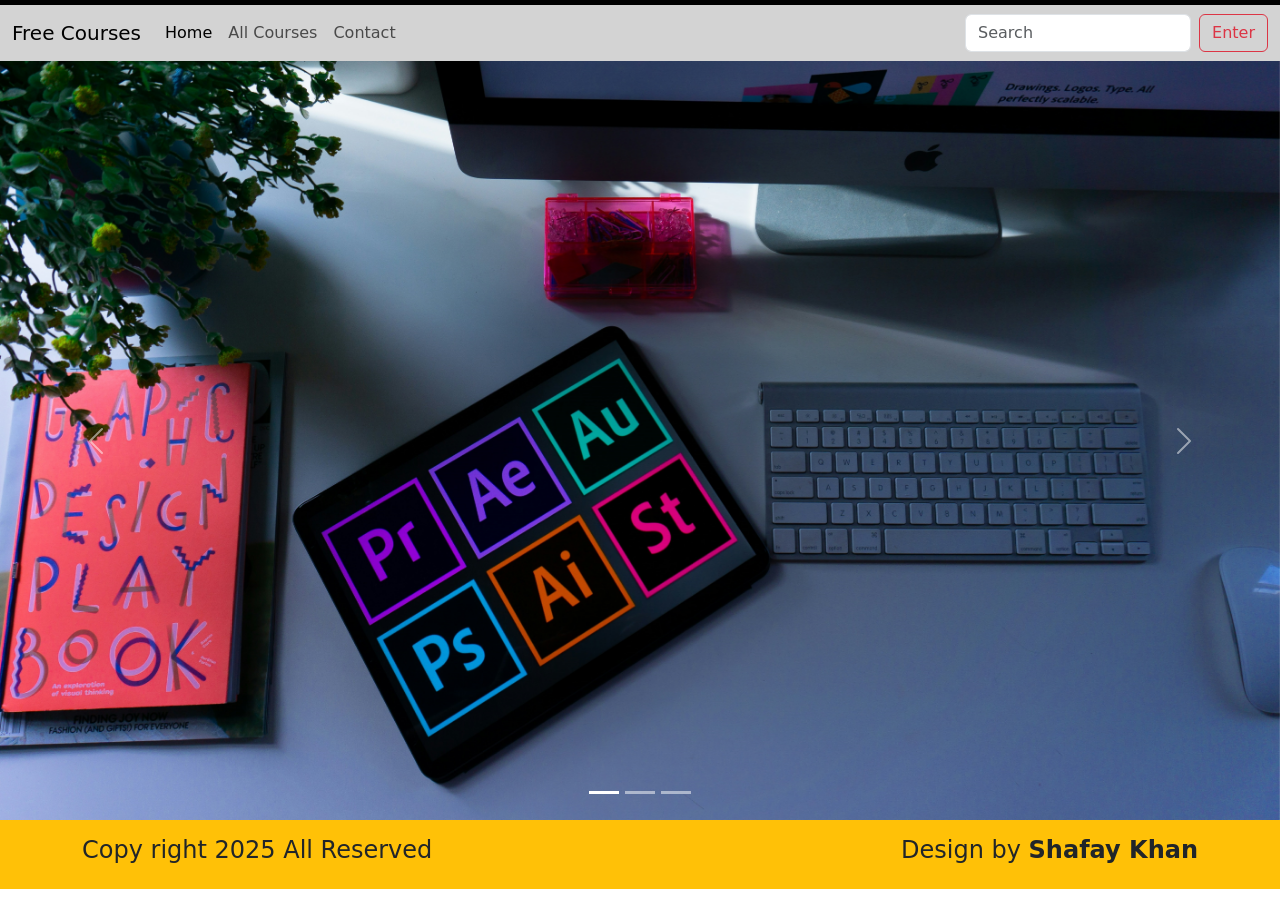
<file: landing file/index.html>
<!DOCTYPE html>
<html lang="en">
<head>
    <meta charset="UTF-8">
    <meta name="viewport" content="width=device-width, initial-scale=1.0">
    <title>Document</title>
    <link rel="stylesheet" href="./style.css">
    <link href="https://cdn.jsdelivr.net/npm/bootstrap@5.3.8/dist/css/bootstrap.min.css" rel="stylesheet" integrity="sha384-sRIl4kxILFvY47J16cr9ZwB07vP4J8+LH7qKQnuqkuIAvNWLzeN8tE5YBujZqJLB" crossorigin="anonymous">
</head>
<body>
    
<nav class="navbar navbar-expand-lg navbar-light">
  <div class="container-fluid">
    <a class="navbar-brand" href="./index.html">Free Courses</a>
    <button class="navbar-toggler" type="button" data-bs-toggle="collapse" data-bs-target="#navbarSupportedContent" aria-controls="navbarSupportedContent" aria-expanded="false" aria-label="Toggle navigation">
      <span class="navbar-toggler-icon"></span>
    </button>
    <div class="collapse navbar-collapse" id="navbarSupportedContent">
      <ul class="navbar-nav me-auto mb-2 mb-lg-0">
        <li class="nav-item">
          <a class="nav-link active " aria-current="page" href="./index.html">Home</a>
        </li>
        <li class="nav-item">
          <a class="nav-link" aria-current="page" href="./allcourses.html">All Courses</a>
        </li>
        <li class="nav-item">
          <a class="nav-link" aria-current="page" href="./contact.html">Contact</a>
        </li>
      </ul>
      <form class="d-flex" role="search">
        <input class="form-control me-2" type="search" placeholder="Search" aria-label="Search"/>
        <button class="btn btn-outline-danger" type="submit">Enter</button>
      </form>
    </div>
  </div>
</nav>






<!-- ===============================
===============================
=============================== -->




<div id="carouselExampleIndicators" class="carousel slide" data-bs-ride="carousel">
  <div class="carousel-indicators">
    <button type="button" data-bs-target="#carouselExampleIndicators" data-bs-slide-to="0" class="active" aria-current="true" aria-label="Slide 1"></button>
    <button type="button" data-bs-target="#carouselExampleIndicators" data-bs-slide-to="1" aria-label="Slide 2"></button>
    <button type="button" data-bs-target="#carouselExampleIndicators" data-bs-slide-to="2" aria-label="Slide 3"></button>
  </div>
  <div class="carousel-inner">
    <div class="carousel-item active">
      <img src="./asset/graphic.jpg" class="d-block w-100" alt="bg">
    </div>
    <div class="carousel-item">
      <img src="./asset/marketing.jpg" class="d-block w-100" alt="bg">
    </div>
    <div class="carousel-item">
      <img src="./asset/web designing.jpg" class="d-block w-100" alt="bg">
    </div>
  </div>
  <button class="carousel-control-prev" type="button" data-bs-target="#carouselExampleIndicators" data-bs-slide="prev">
    <span class="carousel-control-prev-icon" aria-hidden="true"></span>
    <span class="visually-hidden">Previous</span>
  </button>
  <button class="carousel-control-next" type="button" data-bs-target="#carouselExampleIndicators" data-bs-slide="next">
    <span class="carousel-control-next-icon" aria-hidden="true"></span>
    <span class="visually-hidden">Next</span>
  </button>
</div>



<!-- ===============================
===============================
=============================== -->






<div class="footer bg-warning p-3">
  <div class="container d-flex justify-content-between">
    <div class="footer-left">
      <h4>Copy right 2025 All Reserved</h4>
    </div>
    <div class="footer-right">
      <h4>Design by <b>Shafay Khan </b></h4>
  </div>
</div>




<!-- ============================================================ -->





</body>
<script src="https://cdn.jsdelivr.net/npm/bootstrap@5.3.8/dist/js/bootstrap.bundle.min.js" integrity="sha384-FKyoEForCGlyvwx9Hj09JcYn3nv7wiPVlz7YYwJrWVcXK/BmnVDxM+D2scQbITxI" crossorigin="anonymous"></script>
</html>
</file>
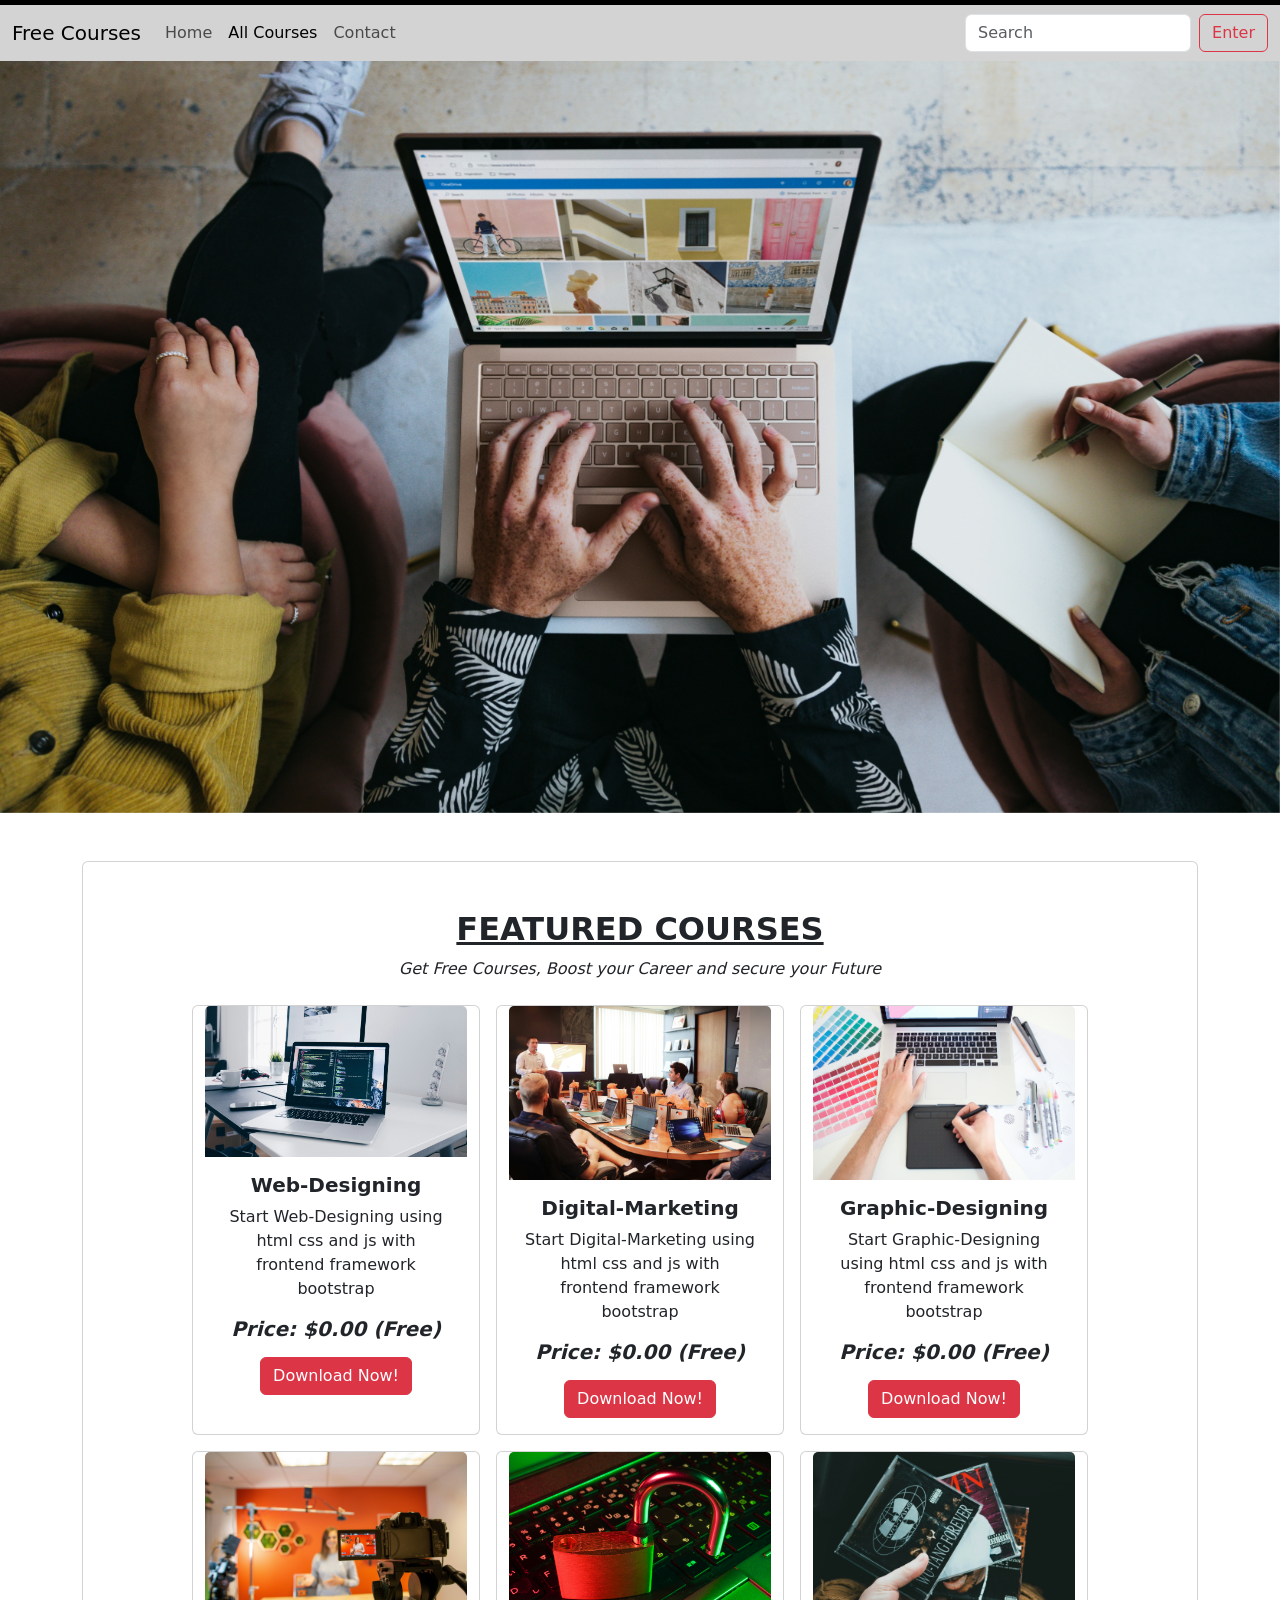
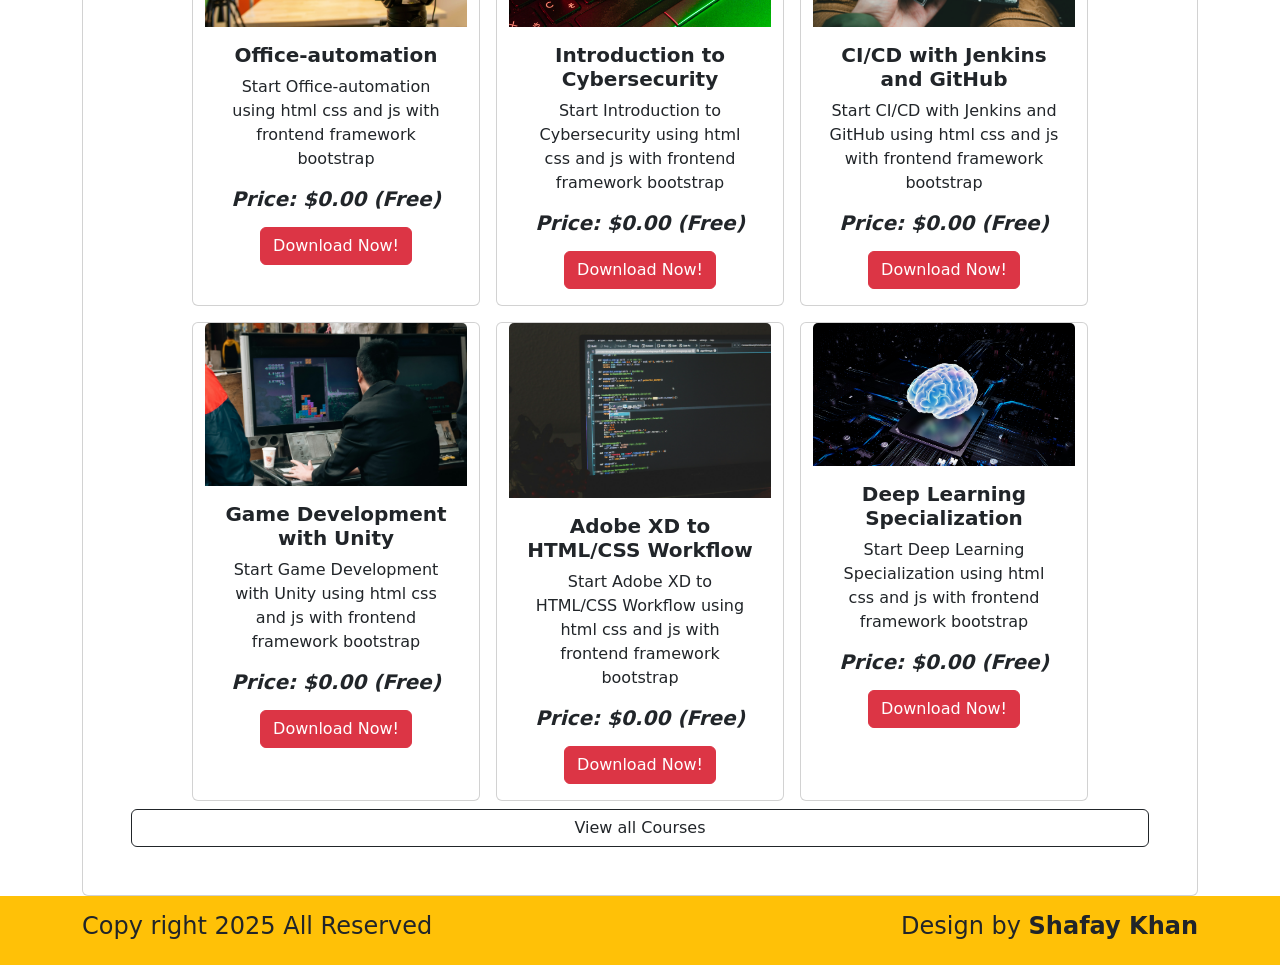
<file: landing file/allcourses.html>
<!DOCTYPE html>
<html lang="en">
<head>
    <meta charset="UTF-8">
    <meta name="viewport" content="width=device-width, initial-scale=1.0">
    <title>Document</title>
    <link rel="stylesheet" href="./style.css">
    <link href="https://cdn.jsdelivr.net/npm/bootstrap@5.3.8/dist/css/bootstrap.min.css" rel="stylesheet" integrity="sha384-sRIl4kxILFvY47J16cr9ZwB07vP4J8+LH7qKQnuqkuIAvNWLzeN8tE5YBujZqJLB" crossorigin="anonymous">
</head>
<body>
    
<nav class="navbar navbar-expand-lg navbar-light">
  <div class="container-fluid">
    <a class="navbar-brand" href="./index.html">Free Courses</a>
    <button class="navbar-toggler" type="button" data-bs-toggle="collapse" data-bs-target="#navbarSupportedContent" aria-controls="navbarSupportedContent" aria-expanded="false" aria-label="Toggle navigation">
      <span class="navbar-toggler-icon"></span>
    </button>
    <div class="collapse navbar-collapse" id="navbarSupportedContent">
      <ul class="navbar-nav me-auto mb-2 mb-lg-0">
        <li class="nav-item">
          <a class="nav-link " aria-current="page" href="./index.html">Home</a>
        </li>
        <li class="nav-item">
          <a class="nav-link active" aria-current="page" href="./allcourses.html">All Courses</a>
        </li>
        <li class="nav-item">
          <a class="nav-link " aria-current="page" href="./contact.html">Contact</a>
        </li>
      </ul>
      <form class="d-flex" role="search">
        <input class="form-control me-2" type="search" placeholder="Search" aria-label="Search"/>
        <button class="btn btn-outline-danger" type="submit">Enter</button>
      </form>
    </div>
  </div>
</nav>






<!-- ===============================
===============================
=============================== -->



<div id="carouselExampleSlidesOnly" class="carousel slide" data-bs-ride="carousel">
  <div class="carousel-inner">
    <div class="carousel-item active">
      <img src="./asset/marketing.jpg" class="d-block w-100" alt="courses image">
    </div>
</div>



<!-- ===============================
===============================
=============================== -->




<div class="container">
  <div class="content">
    <div class="card p-5 text-center mt-5">
      <h2><b><u>FEATURED COURSES</u></b></h2>
      <p><i>Get Free Courses, Boost your Career and secure your Future</i></p>




      <div class="all-courses row justify-content-center">

        <div class="card m-2" style="width: 18rem;">
          <img src="asset/web designing.jpg" class="card-img-top" alt="...">
          <div class="card-body">
            <h5 class="card-title"><b>Web-Designing</b></h5>
            <p class="card-text">Start Web-Designing using html css and js with frontend framework bootstrap</p>
            <h5 class="card-title"><b><i>Price: $0.00 (Free)</i></b></h5>
            <a href="#" class="btn btn-danger mt-2">Download Now!</a>
          </div>
        </div>



        <div class="card m-2" style="width: 18rem;">
          <img src="asset/Digital-Marketing.jpg" class="card-img-top" alt="...">
          <div class="card-body">
            <h5 class="card-title"><b>Digital-Marketing</b></h5>
            <p class="card-text">Start Digital-Marketing using html css and js with frontend framework bootstrap</p>
            <h5 class="card-title"><b><i>Price: $0.00 (Free)</i></b></h5>
            <a href="#" class="btn btn-danger mt-2">Download Now!</a>
          </div>
        </div>



        <div class="card m-2" style="width: 18rem;">
          <img src="asset/Graphic-Designing.jpg" class="card-img-top" alt="...">
          <div class="card-body">
            <h5 class="card-title"><b>Graphic-Designing</b></h5>
            <p class="card-text">Start Graphic-Designing using html css and js with frontend framework bootstrap</p>
            <h5 class="card-title"><b><i>Price: $0.00 (Free)</i></b></h5>
            <a href="#" class="btn btn-danger mt-2">Download Now!</a>
          </div>
        </div>
      </div>


      <div class="all-courses row justify-content-center">

        <div class="card m-2" style="width: 18rem;">
          <img src="asset/Office-automation.jpg" class="card-img-top" alt="...">
          <div class="card-body">
            <h5 class="card-title"><b>Office-automation</b></h5>
            <p class="card-text">Start Office-automation using html css and js with frontend framework bootstrap</p>
            <h5 class="card-title"><b><i>Price: $0.00 (Free)</i></b></h5>
            <a href="#" class="btn btn-danger mt-2">Download Now!</a>
          </div>
        </div>



        <div class="card m-2" style="width: 18rem;">
          <img src="asset/Introduction to Cybersecurity.jpg" class="card-img-top" alt="...">
          <div class="card-body">
            <h5 class="card-title"><b>Introduction to Cybersecurity</b></h5>
            <p class="card-text">Start Introduction to Cybersecurity using html css and js with frontend framework bootstrap</p>
            <h5 class="card-title"><b><i>Price: $0.00 (Free)</i></b></h5>
            <a href="#" class="btn btn-danger mt-2">Download Now!</a>
          </div>
        </div>



        <div class="card m-2" style="width: 18rem;">
          <img src="asset/CICD with Jenkins and GitHub.jpg" class="card-img-top" alt="...">
          <div class="card-body">
            <h5 class="card-title"><b>CI/CD with Jenkins and GitHub</b></h5>
            <p class="card-text">Start CI/CD with Jenkins and GitHub using html css and js with frontend framework bootstrap</p>
            <h5 class="card-title"><b><i>Price: $0.00 (Free)</i></b></h5>
            <a href="#" class="btn btn-danger mt-2">Download Now!</a>
          </div>
        </div>
      </div>


      <div class="all-courses row justify-content-center">

        <div class="card m-2" style="width: 18rem;">
          <img src="asset/Game Development with Unity - Copy.jpg" class="card-img-top" alt="...">
          <div class="card-body">
            <h5 class="card-title"><b>Game Development with Unity</b></h5>
            <p class="card-text">Start Game Development with Unity using html css and js with frontend framework bootstrap</p>
            <h5 class="card-title"><b><i>Price: $0.00 (Free)</i></b></h5>
            <a href="#" class="btn btn-danger mt-2">Download Now!</a>
          </div>
        </div>



        <div class="card m-2" style="width: 18rem;">
          <img src="asset/Adobe XD to HTMLCSS Workflow.jpg" class="card-img-top" alt="...">
          <div class="card-body">
            <h5 class="card-title"><b>Adobe XD to HTML/CSS Workflow</b></h5>
            <p class="card-text">Start Adobe XD to HTML/CSS Workflow using html css and js with frontend framework bootstrap</p>
            <h5 class="card-title"><b><i>Price: $0.00 (Free)</i></b></h5>
            <a href="#" class="btn btn-danger mt-2">Download Now!</a>
          </div>
        </div>



        <div class="card m-2" style="width: 18rem;">
          <img src="asset/Deep Learning Specialization.jpg" class="card-img-top" alt="...">
          <div class="card-body">
            <h5 class="card-title"><b>Deep Learning Specialization</b></h5>
            <p class="card-text">Start Deep Learning Specialization using html css and js with frontend framework bootstrap</p>
            <h5 class="card-title"><b><i>Price: $0.00 (Free)</i></b></h5>
            <a href="#" class="btn btn-danger mt-2">Download Now!</a>
          </div>
        </div>
      </div>





      <a href="" class="btn btn-outline-dark">View all Courses</a>
    </div>
  </div>
</div>


<!-- ================================== -->



<div class="footer bg-warning p-3">
  <div class="container d-flex justify-content-between">
    <div class="footer-left">
      <h4>Copy right 2025 All Reserved</h4>
    </div>
    <div class="footer-right">
      <h4>Design by <b>Shafay Khan </b></h4>
  </div>
</div>


<!-- =================================== -->



</body>
<script src="https://cdn.jsdelivr.net/npm/bootstrap@5.3.8/dist/js/bootstrap.bundle.min.js" integrity="sha384-FKyoEForCGlyvwx9Hj09JcYn3nv7wiPVlz7YYwJrWVcXK/BmnVDxM+D2scQbITxI" crossorigin="anonymous"></script>
</html>
</file>
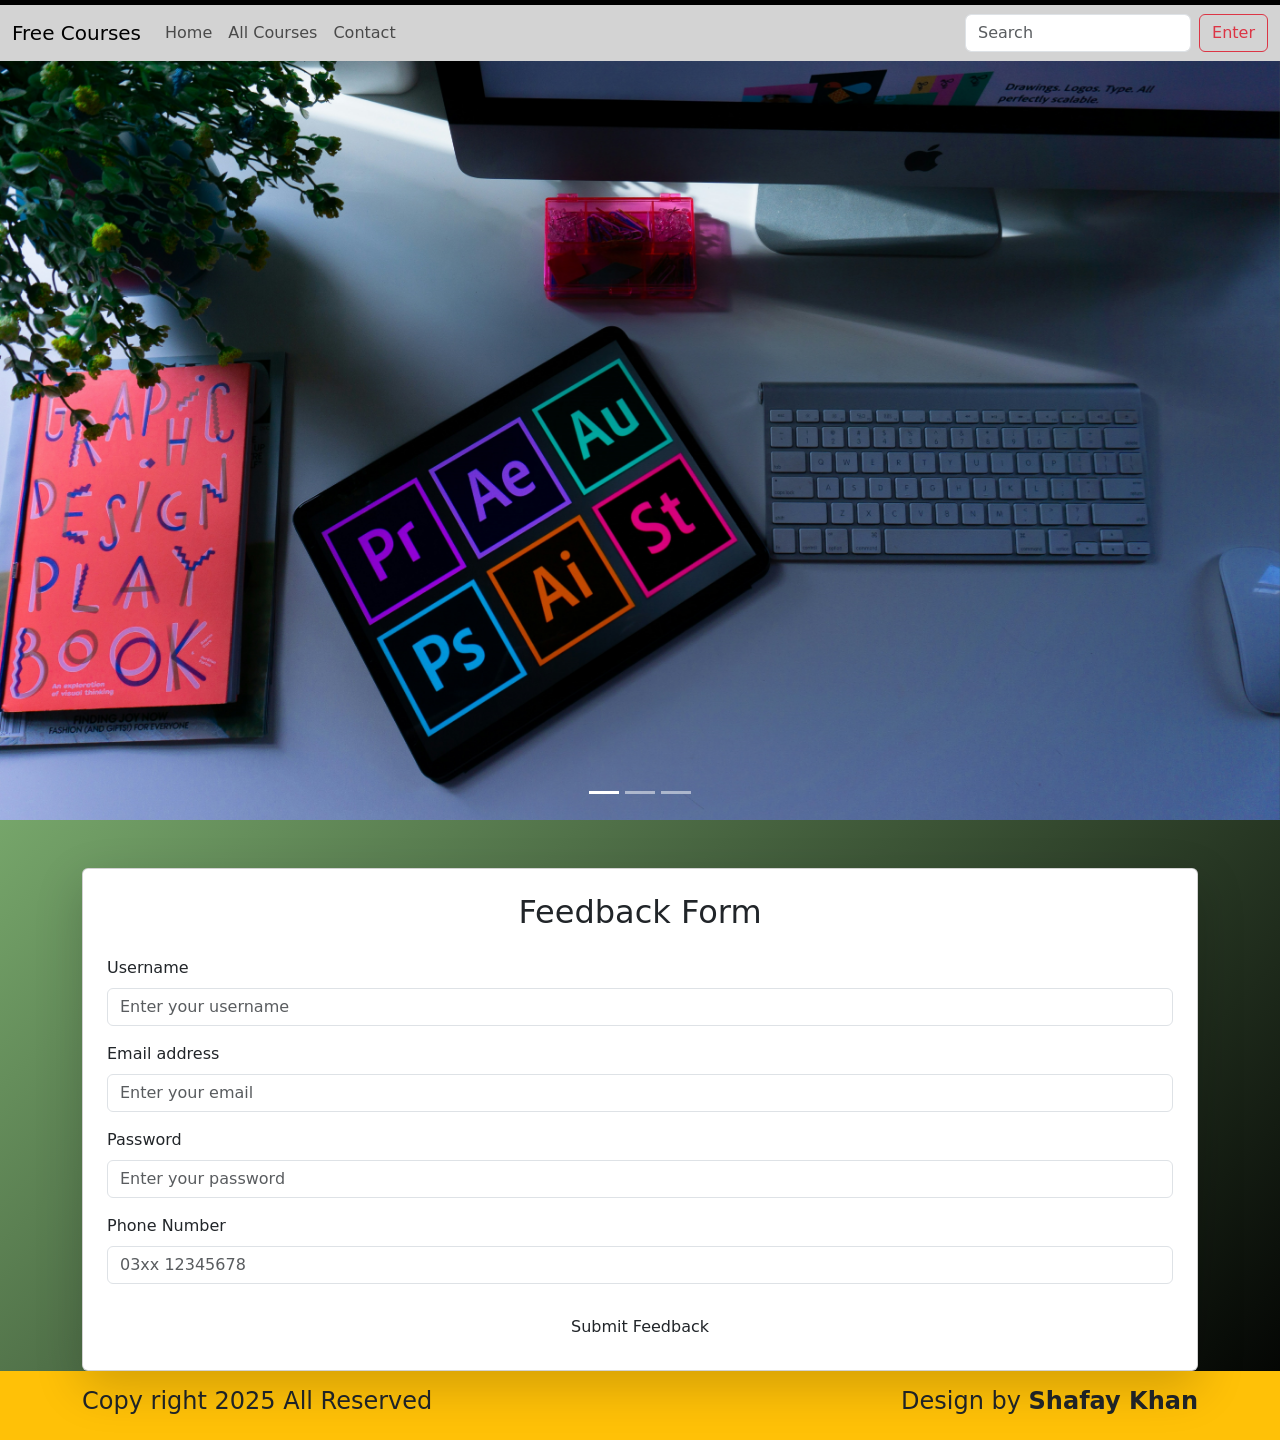
<file: landing file/contact.html>
<!DOCTYPE html>
<html lang="en">

<head>
  <meta charset="UTF-8">
  <meta name="viewport" content="width=device-width, initial-scale=1.0">
  <title>Document</title>
  <link rel="stylesheet" href="./style.css">
  <link rel="stylesheet" href="./contact.css">
  <link href="https://cdn.jsdelivr.net/npm/bootstrap@5.3.8/dist/css/bootstrap.min.css" rel="stylesheet"
    integrity="sha384-sRIl4kxILFvY47J16cr9ZwB07vP4J8+LH7qKQnuqkuIAvNWLzeN8tE5YBujZqJLB" crossorigin="anonymous">
</head>

<body>

  <nav class="navbar navbar-expand-lg navbar-light">
    <div class="container-fluid">
      <a class="navbar-brand" href="./index.html">Free Courses</a>
      <button class="navbar-toggler" type="button" data-bs-toggle="collapse" data-bs-target="#navbarSupportedContent"
        aria-controls="navbarSupportedContent" aria-expanded="false" aria-label="Toggle navigation">
        <span class="navbar-toggler-icon"></span>
      </button>
      <div class="collapse navbar-collapse" id="navbarSupportedContent">
        <ul class="navbar-nav me-auto mb-2 mb-lg-0">
          <li class="nav-item">
            <a class="nav-link " aria-current="page" href="./index.html">Home</a>
          </li>
          <li class="nav-item">
            <a class="nav-link " aria-current="page" href="./allcourses.html">All Courses</a>
          </li>
          <li class="nav-item">
            <a class="nav-link " aria-current="page" href="./contact.html">Contact</a>
          </li>
        </ul>
        <form class="d-flex" role="search">
          <input class="form-control me-2" type="search" placeholder="Search" aria-label="Search" />
          <button class="btn btn-outline-danger" type="submit">Enter</button>
        </form>
      </div>
    </div>
  </nav>






  <!-- ===============================
===============================
=============================== -->




  <div id="carouselExampleIndicators" class="carousel slide" data-bs-ride="carousel">
    <div class="carousel-indicators">
      <button type="button" data-bs-target="#carouselExampleIndicators" data-bs-slide-to="0" class="active"
        aria-current="true" aria-label="Slide 1"></button>
      <button type="button" data-bs-target="#carouselExampleIndicators" data-bs-slide-to="1"
        aria-label="Slide 2"></button>
      <button type="button" data-bs-target="#carouselExampleIndicators" data-bs-slide-to="2"
        aria-label="Slide 3"></button>
    </div>
    <div class="carousel-inner">
      <div class="carousel-item active">
        <img src="./asset/graphic.jpg" class="d-block w-100" alt="bg">
      </div>

    </div>

  </div>



  <!-- ===============================
===============================
=============================== -->




  <div class="container mt-5">
    <div class="card shadow-lg p-4 rounded custom-card">
      <h2 class="text-center mb-4">Feedback Form</h2>
      <form action="/">
        <!-- Username -->
        <div class="mb-3">
          <label for="username" class="form-label">Username</label>
          <input type="text" class="form-control" id="username" placeholder="Enter your username" required>
        </div>

        <!-- Email -->
        <div class="mb-3">
          <label for="email" class="form-label">Email address</label>
          <input type="email" class="form-control" id="email" placeholder="Enter your email" required>
        </div>

        <!-- Password -->
        <div class="mb-3">
          <label for="password" class="form-label">Password</label>
          <input type="password" class="form-control" id="password" placeholder="Enter your password" required>
        </div>

        <!-- Phone -->
        <div class="mb-4">
          <label for="phone" class="form-label">Phone Number</label>
          <input type="number" class="form-control" id="phone" placeholder="03xx 12345678" required>
        </div>

        <!-- Submit Button -->
        <div class="text-center">
          <button type="submit" class="btn custom-btn">Submit Feedback</button>
        </div>
      </form>
    </div>
  </div>

  <!-- ================================= -->


<div class="footer bg-warning p-3">
  <div class="container d-flex justify-content-between">
    <div class="footer-left">
      <h4>Copy right 2025 All Reserved</h4>
    </div>
    <div class="footer-right">
      <h4>Design by <b>Shafay Khan </b></h4>
  </div>
</div>


<!-- =========================================================== -->


</body>
<script src="https://cdn.jsdelivr.net/npm/bootstrap@5.3.8/dist/js/bootstrap.bundle.min.js"
  integrity="sha384-FKyoEForCGlyvwx9Hj09JcYn3nv7wiPVlz7YYwJrWVcXK/BmnVDxM+D2scQbITxI" crossorigin="anonymous"></script>

</html>
</file>
<file: landing file/style.css>
*{ 
    margin: 0;
    padding: 0;
}

.navbar {
    border-top: 5px solid rgb(0, 0, 0);
    background-color: lightgray;

}
</file>
<file: landing file/contact.css>
body {
    background: linear-gradient(135deg, #88e671b9, #000000);
    font-family: 'Segoe UI', Tahoma, Geneva, Verdana, sans-serif;
}

.custom-card {
    background-color: #a30000;
    border: none;
    border-radius: 15px;
}

/* Button Styling */
.custom-btn {
    background-color: #005fc4;
    color: rgb(0, 0, 0);
    padding: 10px 30px;
    font-weight: bold;
    transition: all 0.3s ease;
    border: none;
    border-radius: 50px;
}

.custom-btn:hover {
    background-color: #0056b3;
    transform: scale(1.05);
}
</file>
